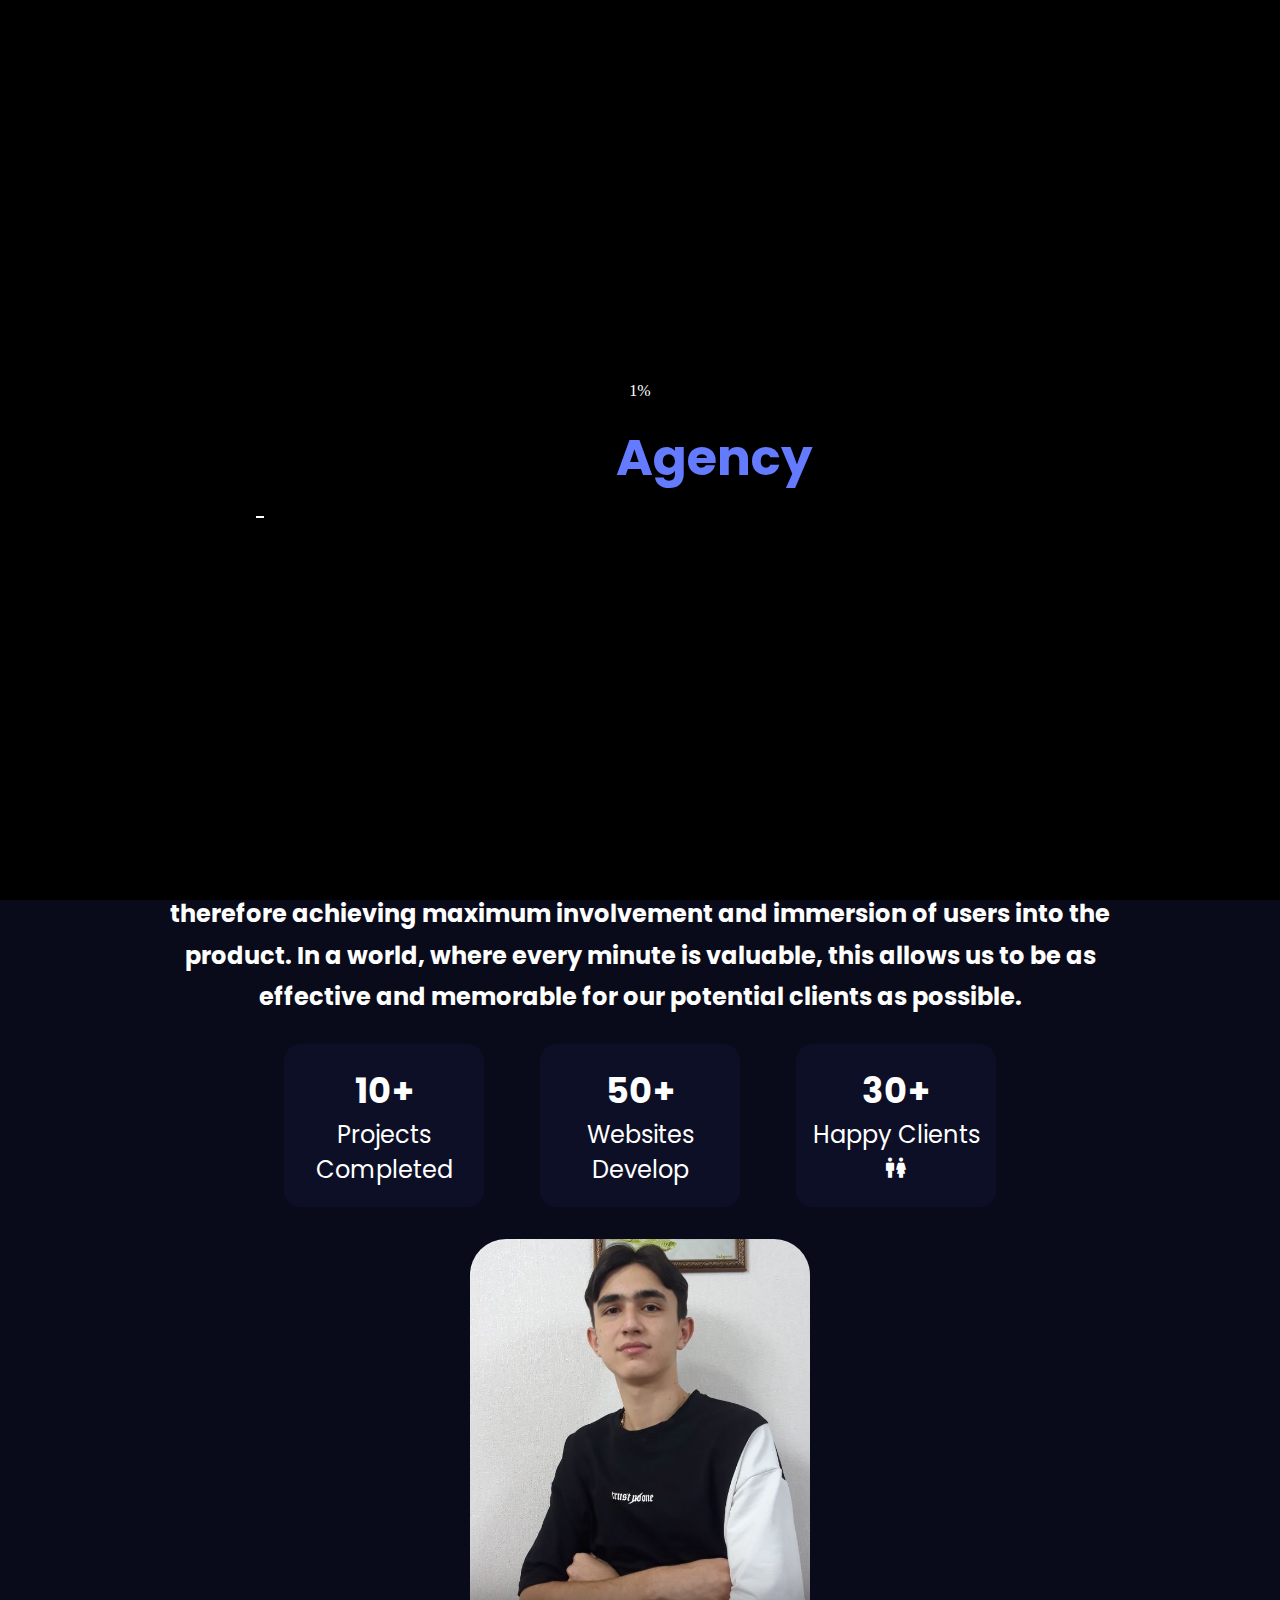
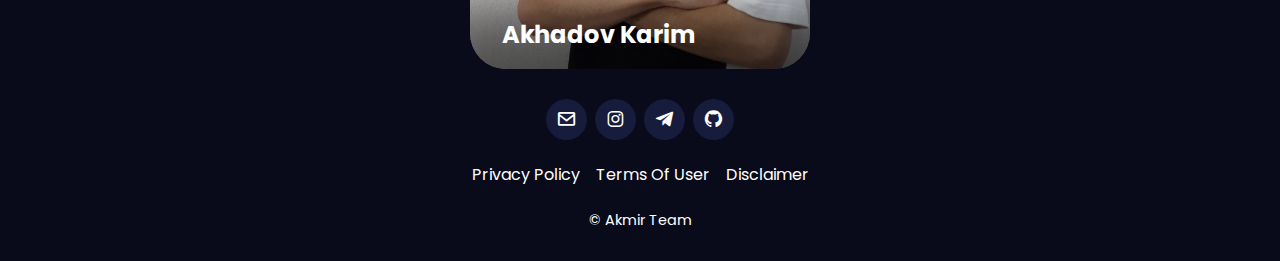
<file: Agency.html>
<!DOCTYPE html>
<html lang="en">
<head>
    <meta charset="UTF-8">
    <meta http-equiv="X-UA-Compatible" content="IE=edge">
    <meta name="viewport" content="width=device-width, initial-scale=1.0">
    <title>Akmir Team</title>
    <link rel="stylesheet" href="css/style.css">
    <link href='https://unpkg.com/boxicons@2.1.2/css/boxicons.min.css' rel='stylesheet'>
    <!-- Swiper Css -->
    <link
    rel="stylesheet"
    href="https://cdn.jsdelivr.net/npm/swiper@8/swiper-bundle.min.css">
    <script src="https://cdnjs.cloudflare.com/ajax/libs/gsap/3.6.1/gsap.min.js" integrity="sha512-cdV6j5t5o24hkSciVrb8Ki6FveC2SgwGfLE31+ZQRHAeSRxYhAQskLkq3dLm8ZcWe1N3vBOEYmmbhzf7NTtFFQ==" crossorigin="anonymous" referrerpolicy="no-referrer"></script>
                          <!-- Favicons -->
    <link rel="apple-touch-icon" sizes="180x180" href="favicon/apple-touch-icon.png">
    <link rel="icon" type="image/png" sizes="32x32" href="favicon/favicon-32x32.png">
    <link rel="icon" type="image/png" sizes="16x16" href="favicon/favicon-16x16.png">
    <link rel="manifest" href="favicon/site.webmanifest">
    <meta name="msapplication-TileColor" content="#2b5797">
    <meta name="theme-color" content="#ffffff">

</head>
<body onload ="move()">

    <div class="cursor"> </div>
    <!-- Srcoll -->
    <a href="#" class="scroll-top ">
        <i class="bx bx-up-arrow-alt"></i>
    </a>
  
      <div id="preloader1">
        <div id="percent">1%</div>
        <div id="bar">
            <h1 class="loaderAgency" >  Agency   </h1>
            <div id="barconfrm"></div>
        </div>
      </div>
      <div class="container-loader">
    </div>
    <div id="particles-js"></div>
    <header >
        <!-- Animation -->

        <div class="nav container">
            <a href="#home" class="logo">Akmir's Team</a>

            <ul class="navbar ">
               <li><a data-page="home" href="index.html" class="nav-link">Home</a></li>
               <li><a data-page="home" href="about.html" class="nav-link">About</a></li>
               <li><a data-page="home" href="services.html" class="nav-link">Services</a></li>
               <li><a data-page="home" href="portfolio.html" class="nav-link">Portfolio</a></li>
               <li><a data-page="home" href="contact.html" class="nav-link">Contact</a></li>
               <li><a data-page="home" href="agency.html" class="nav-link">Agency</a></li>
               <i class='bx bx-moon change-theme theme' id="theme-button"></i>
               <a href="../agency.html" class="nav-link">Eng</a>  
               <a href="../ru/agency.html" class="nav-link">Ru</a>  
               
               <!-- <li style="margin-left: 30px;"><a data-page="home" href="ruhome.html" class="nav-link" id="rus"> Rus   </a> </li>
               <i class='bx bx-expand-horizontal' id="bxengeng"></i>
               <li "><a data-page="home" href="home.html" class="nav-link" id="eng">Eng</a></li> -->
               <!-- <li><a href="Ru.html" class="nav-link"></a>rus</li> -->
            </ul>
            <div class="menu-icon send-btn">
                <div class="line1"></div>
                <div class="line2"></div>
                <div class="line3"></div>
            </div>
        </div>
    </header>

    <section data-index="0" class="home container" id="home">
        <div class="home-content ">
            <div class="home-text">
                <h2>Akmir's<span class="color">Team</span></h2>
                <h4 >
                     stands out from the rest of agencies for its focus on the client's business.   <span class="color">Deeply diving into processes, we find pressure points</span> 
                     and the most effective solutions against those <span class="color"> problems </span> 
                    </h4>
                    <p style="padding:10px;"><a href="#agency1"> Scroll Down <i class='bx bx-down-arrow-alt'></i></a></p> 

                    <div class="social">
                        <a href="https://www.instagram.com/akmirweb/"><i class='bx bxl-instagram'></i></a>
                        <a href="https://t.me/AkmirWeb"><i class='bx bxl-telegram'></i></a>
                        <a href="https://github.com/akhadovkarim"><i class='bx bxl-github'></i></a>
                    </div>
            </div>
        </div>

    </section>



    <section href="" class="projects container" id="agency1">
        
        <h2 class="heading">Projects</h2>
       <h2 class="project-text2"> We place great emphasis not only on the design, but <br> also on the strategy of company   communication with its target audience, therefore achieving maximum involvement and immersion of users into the product. In a world, where every minute is valuable, this allows us to be as effective and memorable for our potential clients as possible.</h2>
        <div class="project-content2">
            <div class="project-box2">
                <h2>10+</h2>
                <span>Projects Completed</span>
            </div>
        <div class="project-corent2">
            <div class="project-box2">
                <h2>50+</h2>
                <span>Websites  Develop</span>
            </div>
        </div>
        <div class="project-cotent2">
            <div class="project-box2">
                <h2>30+</h2>
                <span>Happy Clients <i class='bx bx-male-female' ></i>  </span>
            </div>
        </div>
       </div>
    </section>



    <div class="agency-akhadov">
    <div class="card">
        <div class="card-bg">
            <img src="images/akhadovkarim1.jpg" alt="...">
        </div>
        <div class="card-context">
            <div class="dark-bg"></div>
            <h2>Akhadov Karim</h2>
            <p>
                Founder, CEO and chief engineer of Akmir Company
            </p>
            <button>Read more</button>
        </div>
        <div class="card-icons">
            <ul>
                <li>
                    <i class="bx bxl-instagram"></i>
                </li>
                <li>
                    <i class="bx bxl-telegram"></i>
                </li>
                <li>
                    <i class="bx bxl-github"></i>
                </li>
            </ul>
        </div>
    </div>

</div>


    
      


    <section class="footer container" id="footer">
        <div class="social">
            <a href="mailto:akmirweb@gmail.com"><i class="bx bx-envelope"></i></a>
            <a href="https://www.instagram.com/akmirweb/"><i class='bx bxl-instagram'></i></a>
            <a href="https://t.me/AkmirWeb"><i class='bx bxl-telegram'></i></a>
            <a href="https://github.com/akhadovkarim"><i class='bx bxl-github'></i></a>
        </div>

        <div class="footer-links">
            <a href="#">Privacy Policy</a>
            <a href="#">Terms Of User</a>
            <a href="#">Disclaimer</a>
        </div>


        <!-- Copyright -->

        <p>&#169; Akmir Team</p>




</div>

</section>





    



<!-- Link Swiper Js -->
    
<script src="js/app.js"></script>
<script type="text/javascript " src="js/particles.js"></script>
<script type="text/javascript " src="js/app1.js"></script>

<script src="https://cdn.jsdelivr.net/npm/swiper@8/swiper-bundle.min.js"></script>

<script>
    var swiper = new Swiper(".mySwiper", {
      effect: "cube",
      grabCursor: true,
      cubeEffect: {
        shadow: true,
        slideShadows: true,
        shadowOffset: 20,
        shadowScale: 0.94,
    
      },
      loop:true,
 autoplay: {
    delay:2500,
    disableOnInteraction: false,
 },
    });
  </script>

</body>
</html>
</file>
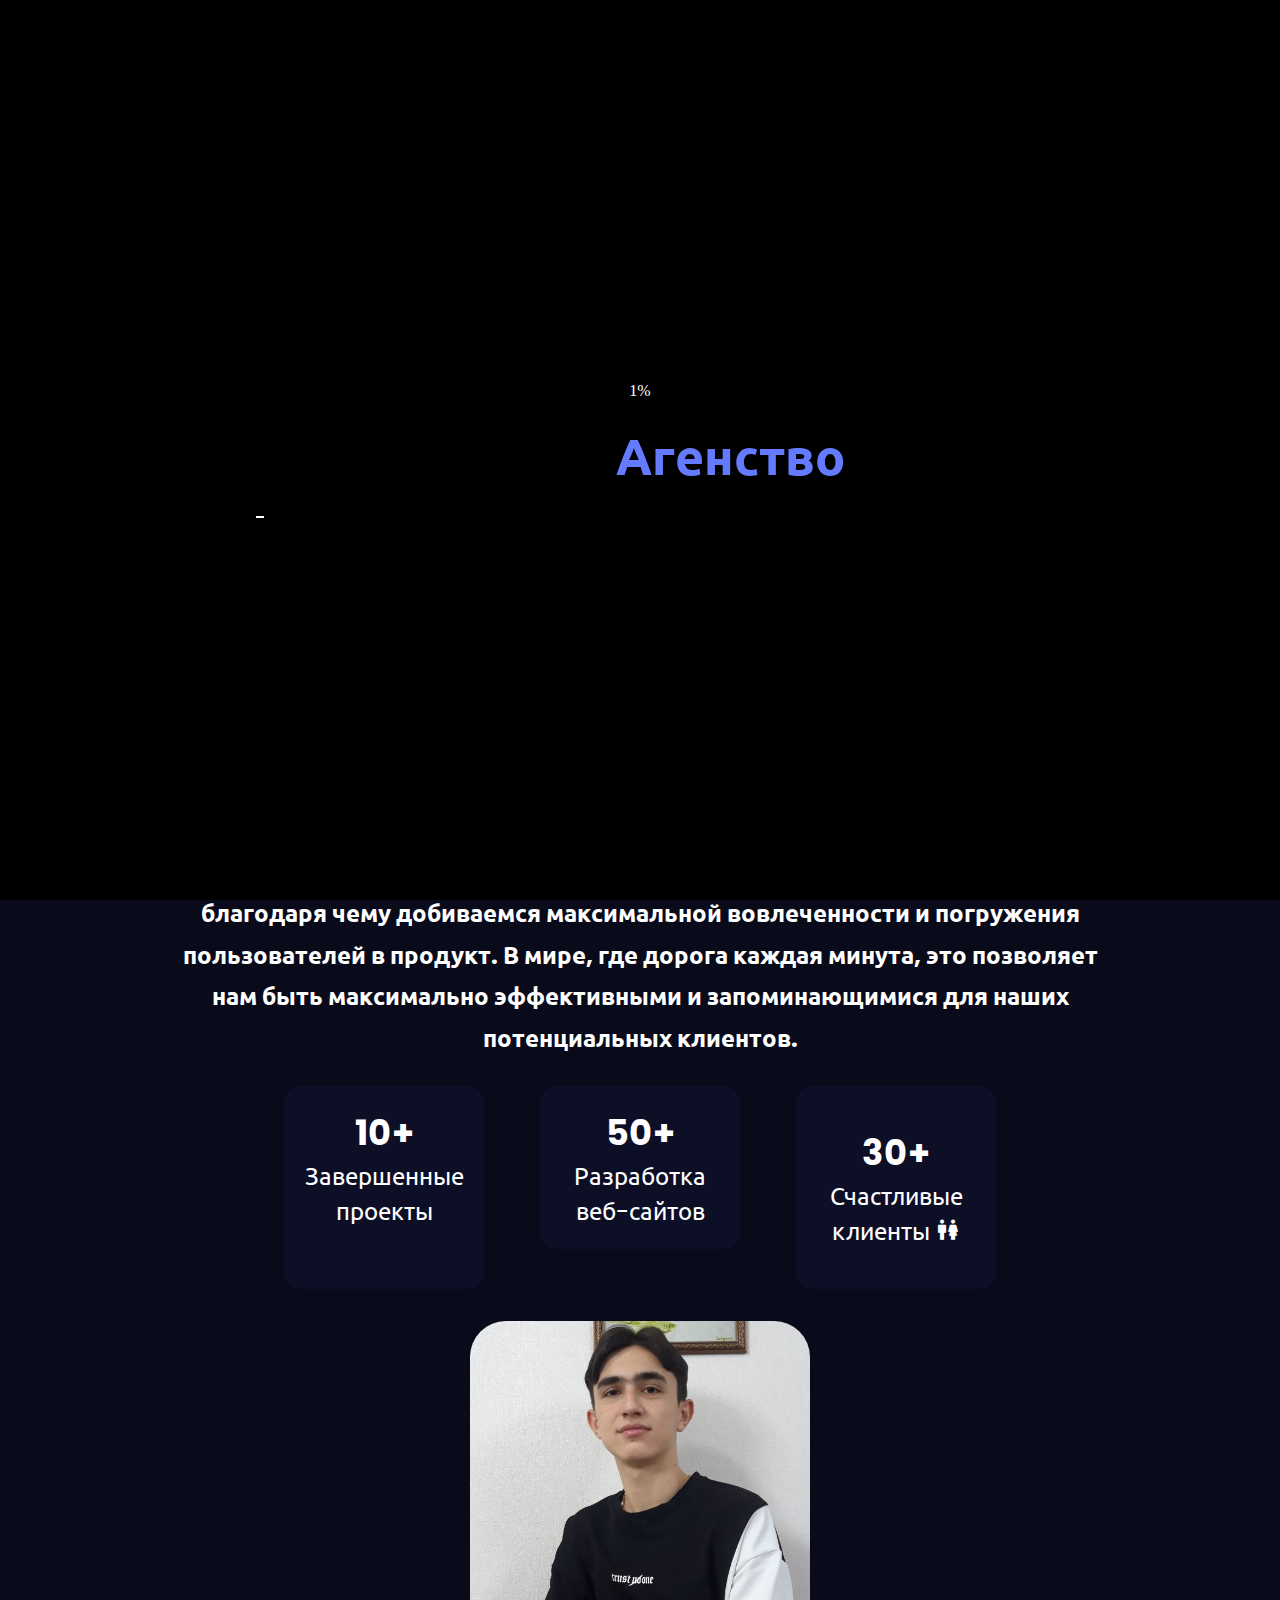
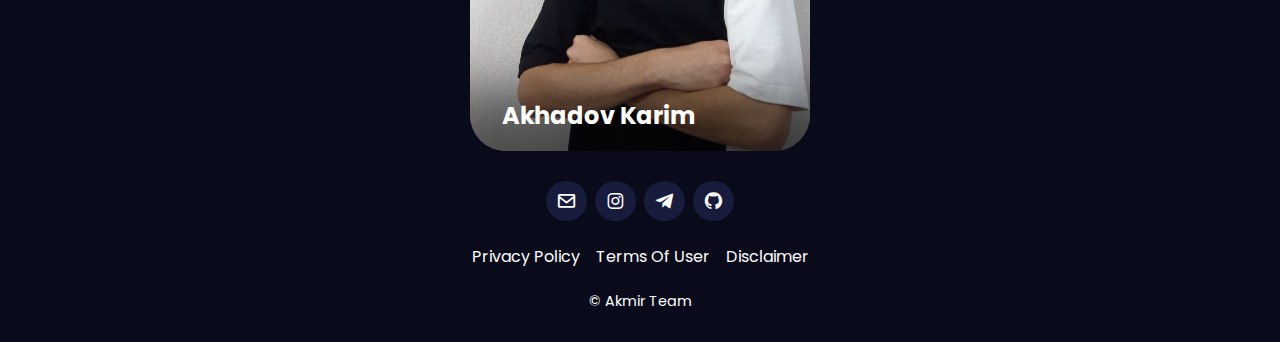
<file: ru/agency.html>
<!DOCTYPE html>
<html lang="en">
<head>
    <meta charset="UTF-8">
    <meta http-equiv="X-UA-Compatible" content="IE=edge">
    <meta name="viewport" content="width=device-width, initial-scale=1.0">
    <title>Акмир</title>
    <link rel="stylesheet" href="../css/style.css">
    <link href='https://unpkg.com/boxicons@2.1.2/css/boxicons.min.css' rel='stylesheet'>
    <!-- Swiper Css -->
    <link
    rel="stylesheet"
    href="https://cdn.jsdelivr.net/npm/swiper@8/swiper-bundle.min.css">
    <script src="https://cdnjs.cloudflare.com/ajax/libs/gsap/3.6.1/gsap.min.js" integrity="sha512-cdV6j5t5o24hkSciVrb8Ki6FveC2SgwGfLE31+ZQRHAeSRxYhAQskLkq3dLm8ZcWe1N3vBOEYmmbhzf7NTtFFQ==" crossorigin="anonymous" referrerpolicy="no-referrer"></script>
                          <!-- Favicons -->
    <link rel="apple-touch-icon" sizes="180x180" href="favicon/apple-touch-icon.png">
    <link rel="icon" type="image/png" sizes="32x32" href="favicon/favicon-32x32.png">
    <link rel="icon" type="image/png" sizes="16x16" href="favicon/favicon-16x16.png">
    <link rel="manifest" href="favicon/site.webmanifest">
    <meta name="msapplication-TileColor" content="#2b5797">
    <meta name="theme-color" content="#ffffff">

</head>
<body onload ="move()">

    <div class="cursor"> </div>
    <!-- Srcoll -->
    <a href="#" class="scroll-top ">
        <i class="bx bx-up-arrow-alt"></i>
    </a>
  
      <div id="preloader1">
        <div id="percent">1%</div>
        <div id="bar">
            <h1 class="loaderAgency" >  Агенство   </h1>
            <div id="barconfrm"></div>
        </div>
      </div>
      <div class="container-loader">
    </div>
    <div id="particles-js"></div>
    <header >
        <!-- Animation -->

        <div class="nav container">
            <a href="#home" class="logo">Akmir's Team</a>

            <ul class="navbar ">
                <li><a data-page="home" href="../ru/home.html" class="nav-link">Домой</a></li>
                <li><a data-page="home" href="../ru/about.html" class="nav-link">О нас</a></li>
                <li><a data-page="home" href="../ru/services.html" class="nav-link">Сервисы</a></li>
                <li><a data-page="home" href="../ru/portfolio.html" class="nav-link">Портфолио</a></li>
                <li><a data-page="home" href="../ru/contact.html" class="nav-link">Контакты</a></li>
                <li><a data-page="home" href="../ru/agency.html" class="nav-link">Агентство</a></li>
                <i class='bx bx-moon change-theme theme' id="theme-button"></i>
               <a href="../agency.html" class="nav-link">Eng</a>  
               <a href="../ru/agency.html" class="nav-link">Ru</a>  
               
               <!-- <li style="margin-left: 30px;"><a data-page="home" href="ruhome.html" class="nav-link" id="rus"> Rus   </a> </li>
               <i class='bx bx-expand-horizontal' id="bxengeng"></i>
               <li "><a data-page="home" href="home.html" class="nav-link" id="eng">Eng</a></li> -->
               <!-- <li><a href="Ru.html" class="nav-link"></a>rus</li> -->
            </ul>
            <div class="menu-icon send-btn">
                <div class="line1"></div>
                <div class="line2"></div>
                <div class="line3"></div>
            </div>
        </div>
    </header>

    <section data-index="0" class="home container" id="home">
        <div class="home-content ">
            <div class="home-text">
                <h2>Команда Акмира<span class="color"></span></h2>
                <h4>
                     выделяется среди остальных агентств своей направленностью на бизнес клиента. <span class="color">Глубоко погружаясь в процессы, мы находим болевые точки</span>
                     и наиболее эффективные решения этих <span class="color"> проблем </span>
                    </h4>
                    <p style="padding:10px;"><a href="#agency1"> Прокрутите вниз <i class='bx bx-down-arrow-alt'></i></a></p>

                    <div class="social">
                        <a href="https://www.instagram.com/akmirweb/"><i class='bx bxl-instagram'></i></a>
                        <a href="https://t.me/AkmirWeb"><i class='bx bxl-telegram'></i></a>
                        <a href="https://github.com/akhadovkarim"><i class='bx bxl-github'></i></a>
                    </div>
            </div>
        </div>

    </section>



    <section href="" class="projects container" id="agency1">
        
        <h2 class="heading">Проекты</h2>
       <h2 class="project-text2"> Мы уделяем большое внимание не только дизайну, <br> но и стратегии коммуникации компании со своей целевой аудиторией, благодаря чему добиваемся максимальной вовлеченности и погружения пользователей в продукт. В мире, где дорога каждая минута, это позволяет нам быть максимально эффективными и запоминающимися для наших потенциальных клиентов.</h2>
       <div class="project-content2">
            <div class="project-box2">
                <h2>10+</h2>
                 <span>Завершенные проекты</span>
             </div>
         <div class=project-boxт2">
             <div class="project-box2">
                 <h2>50+</h2>
                 <span>Разработка веб-сайтов</span>
             </div>
         </div>
         <div class="project-box2">
             <div class="project-box2">
                 <h2>30+</h2>
                 <span>Счастливые клиенты <i class='bx bx-male-female' ></i>  </span>
            </div>
        </div>
       </div>
    </section>



    <div class="agency-akhadov">
    <div class="card">
        <div class="card-bg">
            <img src="../images/akhadovkarim1.jpg" alt="...">
        </div>
        <div class="card-context">
            <div class="dark-bg"></div>
            <h2>Akhadov Karim</h2>
            <p>
                Основатель, генеральный директор и главный инженер компании Акмир
            </p>
           <a href="../images/Karim's Resume.pdf"><button>Почитайте большое</button></a> 
        </div>
        <div class="card-icons">
            <ul>
                <li>
                    <i class="bx bxl-instagram"></i>
                </li>
                <li>
                    <i class="bx bxl-telegram"></i>
                </li>
                <li>
                    <i class="bx bxl-github"></i>
                </li>
            </ul>
        </div>
    </div>

</div>


    
      


    <section class="footer container" id="footer">
        <div class="social">
            <a href="mailto:akmirweb@gmail.com"><i class="bx bx-envelope"></i></a>
            <a href="https://www.instagram.com/akmirweb/"><i class='bx bxl-instagram'></i></a>
            <a href="https://t.me/AkmirWeb"><i class='bx bxl-telegram'></i></a>
            <a href="https://github.com/akhadovkarim"><i class='bx bxl-github'></i></a>
        </div>

        <div class="footer-links">
            <a href="#">Privacy Policy</a>
            <a href="#">Terms Of User</a>
            <a href="#">Disclaimer</a>
        </div>


        <!-- Copyright -->

        <p>&#169; Akmir Team</p>




</div>

</section>





    



<!-- Link Swiper Js -->
    
<script src="../js/app.js"></script>
<script type="text/javascript " src="../js/particles.js"></script>
<script type="text/javascript " src="../js/app1.js"></script>

<script src="https://cdn.jsdelivr.net/npm/swiper@8/swiper-bundle.min.js"></script>

<script>
    var swiper = new Swiper(".mySwiper", {
      effect: "cube",
      grabCursor: true,
      cubeEffect: {
        shadow: true,
        slideShadows: true,
        shadowOffset: 20,
        shadowScale: 0.94,
    
      },
      loop:true,
 autoplay: {
    delay:2500,
    disableOnInteraction: false,
 },
    });
  </script>

</body>
</html>
</file>
<file: css/style.css>
@import url('https://fonts.googleapis.com/css2?family=Poppins:wght@200;300;400;500;600;700;800&family=Roboto+Slab:wght@300;400;500;600;700&display=swap,family=Josefin+Sans:wght@100;200;300;400;500;600;700&display=swap');    
@import url('https://fonts.googleapis.com/css2?family=Ubuntu:wght@300;400;500;700&display=swap');
@import url('https://fonts.googleapis.com/css2?family=Abril+Fatface&family=Bungee+Inline&family=Luckiest+Guy&family=Press+Start+2P&display=swap');
@import url('https://fonts.googleapis.com/css2?family=Press+Start+2P&display=swap');
@import url('https://fonts.googleapis.com/css2?family=Aclonica&display=swap');
* {
    font-family: 'Poppins', 'Ubuntu', sans-serif;
    margin: 0;
    padding: 0;
    box-sizing: border-box;
    scroll-padding-top: 2rem;
    scroll-behavior: smooth;
}
:root {
    --main-color:#647bff;
    --body-color:#090a1a;
    --container-color:#171b3c;
    --heading-color:#222231;
    --box-color:#0d0f26;
    --bg-color:#fff;
    --loader-color:rgba(12, 20, 255, 0.207);
    --navbar-color:#0d0f26;
}

body {
    width: 100%;
    max-width: 100%;
    overflow-x: hidden;
    
    margin: 0;
    padding: 0;
    color: var(--bg-color);
    background: var(--body-color);
    transition: all 1s ;

   
    
}
body.dark-theme {
    transition: all 1s ;
    /* HSL color mode */
    --main-color:#647bff;
    --body-color: white;
    --container-color: white;
    --heading-color:black;
    --box-color:#black;
    --bg-color:black;
    --loader-color:white;
    --navbar-color:white;

    
}


.animation-text {
    display: inline-flex;
}
.static-text h2 {
    font-family: 'Aclonica','Press Start 2P';

}
.animation-text .static-text {
    font-family: 'Aclonica','Press Start 2P';

    margin-top: 6.5px;
    color: var(--btn-color);
    font-size: 60px;
    font-weight: 400;
}
.animation-text .dynamic-texts {
    margin-left: 15px;
    height: 90px;
    line-height: 90px;
    overflow: hidden;
}
.dynamic-texts li {
    color: var(--body-color);
    list-style: none;
    font-size: 60px;
    font-weight: 500;
    top: 0;
    position: relative;
    -webkit-text-stroke: 0.1vw var(--body-color);
    animation: slide 23s steps(4) infinite;
}

@keyframes slide {
    100% {
        top: -375px;
    }
}
.dynamic-texts li span {
    font-size: 60px;
    font-family: 'Aclonica','Press Start 2P';
   
}
.dynamic-texts li span::before {
    content: attr(data-text);
    position: absolute;
    top: 0;
    left: 0;
    width: 0;
    height: 100%;
    color: #647bff;
    overflow: hidden;
    -webkit-text-stroke: 0vw #090a1a;
    border-right: 2px solid #546eff;
    animation: animate 6s linear infinite;
}

@keyframes animate {
    0%,10%,100%{
        width: 0;
    }
    80%,90%{
        width: 100%;
    }
    
}


/* Animation Ru */
.animation-text .dynamic-textsru {
    margin-left: 15px;
    height: 90px;
    font-family: 'Josefin Sans' ;
    line-height: 90px;
    overflow: hidden;
}
.animation-text .static-textru {
    margin-top: 5px;
     color: var(--btn-color);
     font-size: 60px;
     font-weight: 400;
 }
 .dynamic-textsru li {
     margin-top: 3px;
 
     color:var(--main-color);
     font-family: 'Josefin Sans',  ;
     list-style: none;
     font-size: 45px;
     font-weight: 500;
     position: relative;
     top: 0;
     animation: slideru 7s steps(4) infinite;
 }
 @keyframes slideru {
    100% {
        top: -372px;
    }
}

#particles-js {
    height:100%;
    position: absolute;
    
}
img{
    width: 100%;
}
section{
    padding: 3rem 0 2rem;
}
a {
    text-decoration: none;
}
li{
    list-style:none;
}
.header-active {
    background:var(--box-color);
    transition: 0.4s;
}
.home-text a{
    color:white;
}
.home-text a:hover {
    color:var(--main-color);
}
.contact-text a{
    color:white;
}
.contact-text a:hover {
    color:var(--main-color);
}

header{
   position: fixed;
   top:0;
   left: 0;
   width: 100%;
   z-index: 1;
   
}
.nav{
    display: flex;
    align-items: center;
    justify-content:space-between;
    padding: 20px 0;
}
.container{
    max-width: 960px;
    margin: auto;
    width: 100%;
}

.logo{
    font-size:1.2rem;
    font-weight: 600;
    color: var(--main-color);
}
.navbar{
    display: flex;
    align-items: center;
    column-gap: 1.5rem;
}
.nav-link{
    font-size: 0.94rem;
    padding: 4px 8px;
    border-radius: 3rem;
    color: var(--bg-color);
    /* background:var(--main-color); */
}
.theme {
    cursor: pointer;
    font-size: 1.2rem;
    padding: 4px 4px;
    margin-top: 5px;
    border-radius: 3rem;
    color: var(--bg-color);
}
.theme:hover{
    color:var(--main-color);
    background: var(--container-color);
    transition: 0.3s all linear;
}
a.active{
    font-size: 0.94rem;
    padding: 4px 8px;
    border-radius: 3rem;
    color:var(--bg-color);
    background: var(--main-color);
}
ul li a.active {
    font-size: 0.94rem;
    padding: 4px 8px;
    border-radius: 3rem;
    color:var(--bg-color);
    background: var(--main-color);
}
.nav-link:hover {
    color:var(--main-color);
    background: var(--container-color);
    transition: 0.3s all linear;
}

/* Menu Icon */
.menu-icon {
    display: none;
    flex-direction: column;
    align-items:center;
    justify-content: center;
    row-gap: 5px;
    cursor: pointer;
    z-index: 200;
    transition: 0.3s;
}
.menu-icon div {
    display: block;
    background: var(--bg-color);
    height: 2px;
    width: 24px;
    transition: 0.3s;
}
.move .line1 {
    transform: rotate(-45deg) translate(-5px,5px);
}
.move .line2 {
    opacity: 0;
}
.move .line3 {
    transform: rotate(45deg) translate(-5px,-5px);
}
.home {
    min-height: 600px;
    display: flex;
    align-items: center;
    justify-content: center;
    padding-top: 7rem;
}
.home-content {
    position: relative;
    max-width: 600px;
    width: 100%;
    margin: auto;
    display: flex;
    flex-direction:column ;
    align-items: center;
    justify-content: center;

}
.home-img {
    width: 180px;
    height: 180px;
    border-radius:50%;
    background:#98a7fc;
    overflow: hidden;
    margin-bottom: 2rem;
}
.home-img {
    width: 180px;
    height: 180px;
    object-fit: cover;
    object-position: center;
}
.home-text {
    display: flex;
    flex-direction: column;
    align-items: center;
    justify-content: center;
    text-align: center;
} 
.home-text h3 {
    position: relative;
    display: flex;
    align-items: center;
    font-size: 1.1rem;
    column-gap: 0.5rem;
    color: var(--main-color);
}
.home-text h3::before{
    content: '';
    position: absolute;
    top: 50%;
    transform: translate(-50%);
    left: -15px;
    width: 20px;
    height: 2px;
    background: var(--main-color);
}
.home-text h3::after{
    content: '';
    position: absolute;
    top: 50%;
    transform: translate(-50%);
    right: -35px;
    width: 20px;
    height: 2px;
    background: var(--main-color);
}
.home-text h2 {
    font-size: 3.5rem;
    line-height: 4.8rem;
}
.home-text p {
    font-size: 0.938rem;
    margin-bottom: 1.5rem;
}
.social {
    display: flex;
    align-items:center;
    column-gap:0.5rem;
}
.home-text .color {
    color: var(--main-color);
}
.social .bx {
    font-size: 1.3rem;
    padding: 10px;
    border-radius:50%;
    color: var(--bg-color);
    background: var(--container-color);
}
.social .bx:hover {
    background: var(--main-color);
    transition: 0.3s all linear;
}
.heading{
    font-size: 5rem;
    text-transform: uppercase;
    color: var(--main-color) ;
    text-align: center;
    margin-bottom: 2rem;
}

 .heading-about {
    font-size: 3.5rem;
    text-transform: uppercase;
    color:var(--main-color) ;
    text-align: center;
    margin-bottom: 2rem;
 }
.about-content {
    display: grid;
    grid-template-columns: repeat(2,1fr);
    gap: 1.5rem;
}
.about-data span {
    font-size: 1rem;
    font-weight: 500;
    text-transform: uppercase;
    color: var(--main-color);
}
.about-data h2 {
    font-size: 2rem;
    line-height: 2.6rem;
    font-weight: 700;
    margin: 1rem 0;
}
.btn {
    
    font-size: 0.97rem;
    display: inline-flex;
    column-gap: 0.5rem;
    color:var(--bg-color);
    padding: 12px 16px;
    border-radius:0.4rem;
    margin-top: 1rem;
}
.btn .bx {
    font-size: 1.2rem;
}
.btn:hover {
    background:#546eff;
    transition: 0.3s all linear;
}
.about-text p {
    font-size: 0.938rem;
    letter-spacing: 1px;
    text-align: justify;
    margin-bottom: 1.5rem;
}

/* SERVICES */

.services-content {
    display: grid;
    grid-template-columns: repeat(3,1fr);
    gap: 2rem;
}
.services:hover {
    transform: scale(1.05);
    transition: 0.5s all cubic-bezier(0.075, 0.82,0.165,1);
}
.services-box:hover {
    transform: scale(1.05);
    transition: 0.5s all cubic-bezier(0.075, 0.82,0.165,1);
}
.services-box {
    display: flex;
    flex-direction: column;
    align-items:center;
    text-align: center;
    padding: 15px;
    background: var(--container-color);
    border-radius: 0.4rem;
    transition: 0.5s all cubic-bezier(0.075, 0.82,0.165,1);
}

.services-box .bx {
    font-size: 1.4rem;
    color: var(--main-color);
    padding: 10px;
    border-radius: 5rem;
    border: 2px dashed var(--bg-color);
}
.services-box h2 {
    font-size: 1.1rem;
    font-weight: 500;
    margin: 0.5rem 0 ;
    color: var(--main-color);

}

/* Portfolio 2  */

.portfolio-content2 {
    display: grid;
    grid-template-columns: repeat(2, 1fr);
    gap: 2rem;
}
.portfolio-box2 {
    position: relative;
    width: 100%;
    height: 300px;
    border-radius: 1rem;
    overflow: hidden;

}
.portfolio-box2:hover .portfolio-overlay{
    top: 0;
    transition: 0.3s all ease ;
}



.portfolio-content {
    display: grid;
    grid-template-columns: repeat(2, 1fr);
    gap: 2rem;
}
.portfolio-box {
    position: relative;
    width: 100%;
    height: 250px;
    border-radius: 1rem;
    overflow: hidden;

}
.portfolio-img {
    width: 100%;
    height: 100%;
    object-fit: cover;
    object-position: center;
}
.portfolio-overlay {
    position: absolute;
    top:-100%;
    left: 0;
    width: 100%;
    height: 100%;
    display: flex;
    flex-direction: column;
    align-items:center;
    justify-content: center;
    background: hsl(234,45%,16%,0.7);
}
.portfolio-overlay h2 {
    font-size: 1.6rem;
    font-weight: 600;
    margin-bottom: 10px;
}
.portfolio-overlay .bx {
    font-size: 24px;
    padding: 10px;
    background:var(--main-color);
    color:var(--bg-color);
    border-radius:4px;
}
.portfolio-overlay .bx:hover {
    background: #546eff;
    transition: 0.3s all linear;
}
.portfolio-box:hover .portfolio-overlay{
    top: 0;
    transition: 0.3s all ease ;
}
/* Procets 2 */
.project-content2{
    display: grid;
    grid-template-columns: repeat(3,200px);
    justify-content: center;
    gap: 3.5rem;

}
.project-box2{
    padding: 20px 10px;
    background:var(--box-color);
    border-radius:1rem;
    text-align: center;
}
.project-box2 h2 {
    font-size: 2.2rem;

}
.project-box2 span{
    font-size: 1.5rem;
}

.project-text2 {
    font-size: 1.5rem;
    line-height: 2.6rem;
    font-weight: 700;
    margin: 1rem 0;
    text-align: center;  
    padding: 10px;
}


/* Projects */
.project-content{
    display: grid;
    grid-template-columns: repeat(3,200px);
    justify-content: center;
    gap: 1.5rem;

}
.project-box{
    padding: 20px 10px;
    background:var(--box-color);
    border-radius:0.4rem;
    text-align: center;
}
.project-box h2 {
    font-size: 1.2rem;

}
.project-box span{
    font-size: 0.845rem;
}
/* Contact */

.contact-form {
    max-width: 600px;
    margin: auto;
    width: 100%;
    display: grid;
    row-gap: 1rem;
}
.contact-form input, .contact-form textarea {
    border:none;
    outline: none;
    font-size: 0.9rem;
    padding: 15px;
    color: var(--bg-color);
    background:var(--box-color);
    border-radius:0.4rem;
}
.contact-form .send-btn {
    width: 120px;
    font-size: 1rem;
    letter-spacing: 1px;
    font-weight: 500;
    text-transform: uppercase;
    padding: 12px;
    background:var(--main-color);
    cursor: pointer;
}
.contact-form .send-btn:hover {
    background: #546eff;
    transition: 0.3s all linear;
}


.footer {
    display: flex;
    align-items: center;
    flex-direction: column;
    row-gap: 1.4rem;
    padding: 30px 0;
}

.footer p {
    font-size: 0.9rem}

.footer-links {
    display: flex;
    align-items:center;
    column-gap: 1rem;
}
.footer-links a {
    font-size: 1rem;
    font-weight: 400;
    color: var(--bg-color);
}
.footer-links a:hover {
    color: var(--main-color);
    transition: 0.3s all linear;
}

.scroll-top {
    position: fixed;
    bottom: 100%;
    right: 1.5rem;
}
.scroll-top .bx {
    padding: 8px;
    font-size: 1.3rem;
    color: var(--bg-color);
    background: var(--box-color);
    border-radius: 0.2rem;
}
.scroll-top .bx:hover {
    background: var(--container-color);
    transition: 0.3s;
}
.scroll-active {
    bottom: 2rem;
    transition: 0.3s;
}
.scroll-top .bx:hover {
    background:var(--container-color);
    transition: 0.3s;
}


html::-webkit-scrollbar{
    width: 0.5rem;
    background:transparent;
}
html::-webkit-scrollbar-thumb{
    background:var(--main-color) ;
}



.contact-text {
    display: flex;
    flex-direction: column;
    align-items: center;
    justify-content: center;
    text-align: center;
} 
.contact-text h3 {
    position: relative;
    display: flex;
    align-items: center;
    font-size: 3.1rem;
    column-gap: 0.5rem;
    color: var(--main-color);
}
.contact-text h3::before{
    content: '';
    position: absolute;
    top: 50%;
    transform: translate(-50%);
    left: -15px;
    width: 20px;
    height: 2px;
    background: var(--main-color);
}
.contact-text h3::after{
    content: '';
    position: absolute;
    top: 50%;
    transform: translate(-50%);
    right: -35px;
    width: 20px;
    height: 2px;
    background: var(--main-color);
}
.contact-text h2 {
    font-size: 3.5rem;
    line-height: 4.8rem;
}
.contact-text .color {
    color: var(--main-color);
}


.home-text h4{
    font-size: 20px;
}


















/* Making media */

/* @media (max-width:990px) {
    .container {
        margin: 0 auto;
        width: 90%;
    }
} */
/* @media (max-width:892px) {
    section {
        padding: 2rem 0;
    }
    .nav {
        padding: 12px 0 ;
    }
    .heading {
        font-size: 4rem;
    }
    .portfolio-box {
        height: 257px;
    }

}

@media (max-width:775px) {
    .nav {
        padding: 10px 0;
}
    .logo {font-size: 1.1rem;
}
    .home {
    min-height: 500px;
    padding-top: 6rem;
    }
    .home-text h3 {
        font-size: 3rem;
        line-height: 3.8rem;
    }
    .home-text p {
        font-size: 0.825rem;
    }
    .services-content {
        grid-template-columns: repeat(2,1fr);
    }
    .portfolio-box {
        height: 245px;
    }
    .menu-icon {
        display: flex;
    }
    .navbar {
        position: absolute;
        top: 0;
        right: -100%;
        width: 300px;
        height: 100vh;
        background:var(--box-color);
        display: flex;
        flex-direction: column;
        align-items:center;
        padding: 50px 20px ;
        transition: 0.5s all cubic-bezier(0.075, 0.82, 0.165, 1);
    }
    .open-menu {
        right: 0;
        transition: 0.5s all cubic-bezier(0.075, 0.82, 0.165, 1);
    }
    .nav-link {
        display: block;
        margin: 1rem 0;
    }
}

@media (max-width:635px) {
    .about-content {
        grid-template-columns: 1fr;
        
    }
    .about-data span{
        font-size: 0.9rem;

    }
    .about-data h2 {
        font-size: 1.7rem;
        line-height: 2.3rem ;
        font-weight: 600;
        margin: 0.8rem 0;
    }
    .about-text p {
        font-size: 0.825rem;
        margin-bottom: 1.3rem;
    }
    .project-content {
        grid-template-columns: repeat(2, 200pxx);
    }
}
@media  (min-width:325px) and (max-width:450px) {

    body #preloader{
        background: black url(../images/giphy.gif) no-repeat center 105px;
        width: 100%;
        height: 100vh;
        background-size: 35%;   
       position: fixed;
       z-index: 100;
   
   
    }
    .home {
        min-height: 485px;
        height: 5rem;
    }
    .home-img img {
        width: 100%;
        height: 180px;
    }
    .home-text h2 {
        font-size: 2.1rem;
        line-height: 3.2rem;

    }
    .home-text p br {
        display: contents;
    }
    .heading {
        font-size: 3rem;
    }
    .about-data h2 {
        font-size: 1.5rem;
        line-height: 2.1rem;
        margin: 0.6rem 0;
    }
    .services-content ,
     .portfolio-content ,
     .project-content{
        grid-template-columns: 1fr;
    } 
    .footer-links {
        flex-direction: column;
        row-gap: 1rem;
    }
    .rewiew-box .review-text {
        font-size: 0.82rem;
    }

} */
/* @media (max-width:325px) {
    .navbar {
        width: 100%;
    }
    .portfolio-box {
        height: 190px;
    }
} */




/* Making Media try  */


@media (max-width: 990px) {
    /* .container-loader {
        position: fixed;
        display: flex;
        align-items: center;
        justify-content: center;
        width: 100%;
        height: 15vh;
        background-color: white;

    } */

    .container {
        margin: 0 auto;
        width: 90%;
    }

    #bar h1{
        font-size:35px;
        margin-left:180px;
    }

}

@media (max-width:892px) {

    #bar h1{
        font-size:30px;
        margin-left:130px;
    }

    section {
        padding: 2rem 0;
    }
    .nav {
        padding: 12px 0 ;
    }
    .heading {
        font-size: 4rem;
    }
    .portfolio-box {
        height: 257px;
    }

}

@media (max-width:775px) {
    .nav {
        padding: 10px 0;
}
    .logo {font-size: 1.1rem;
}
    .home {
    min-height: 500px;
    padding-top: 6rem;
    }
    .home-text h3 {
        font-size: 3rem;
        line-height: 3.8rem;
    }
    .home-text p {
        font-size: 0.825rem;
    }
    .services-content {
        grid-template-columns: repeat(2,1fr);
    }
    .portfolio-box {
        height: 245px;
    }
    .menu-icon {
        display: flex;
    }
    .navbar {
        position: absolute;
        top: 0;
        right: -100%;
        width: 300px;
        height: 100vh;
        background:var(--navbar-color);
        border:3px solid #222231;
        display: flex;
        flex-direction: column;
        align-items:center;
        padding: 50px 20px ;
        transition: 0.5s all cubic-bezier(0.075, 0.82, 0.165, 1);
    }
    .open-menu {
        right: 0;
        transition: 0.5s all cubic-bezier(0.075, 0.82, 0.165, 1);
    }
    .nav-link {
        display: block;
        margin: 1rem 0;
    }
}

@media (max-width:635px) {
    #bar h1{
        font-size:30px;
        margin-left:80px;
    }


    .about-content {
        grid-template-columns: 1fr;
        
    }
    .about-data span{
        font-size: 0.9rem;

    }
    .about-data h2 {
        font-size: 1.7rem;
        line-height: 2.3rem ;
        font-weight: 600;
        margin: 0.8rem 0;
    }
    .about-text p {
        font-size: 0.825rem;
        margin-bottom: 1.3rem;
    }
    .project-content {
        grid-template-columns: repeat(2, 200px);
    }
}


@media screen and    (max-width:450px) {

    .animation-text .static-text {
        margin-top: 15.5px;
        color: var(--btn-color);
        font-size: 60px;
        font-weight: 400;
        
    }
    .animation-text .dynamic-texts {
        margin-left: 15px;
        height: 90px;
        line-height: 90px;
        overflow: hidden;
    }
    .dynamic-texts li {
        color: transparent;
        list-style: none;
        font-size: 60px;
        font-weight: 500;
        top: 0;
        position: relative;
        -webkit-text-stroke: 0.3vw #090a1a;
        animation: slide1 23s steps(4) infinite;
    }
    
    @keyframes slide {
        100% {
            top: -200px;
        }
    }
    .dynamic-texts li span {
        font-size: 30px;
        font-family: 'Aclonica','Press Start 2P';
       
    }
    .dynamic-texts li span::before {
        content: attr(data-text);
        position: absolute;
        top: 0;
        left: 0;
        width: 0;
        height: 100%;
        color: #647bff;
        overflow: hidden;
        -webkit-text-stroke: 0vw #090a1a;
        border-right: 2px solid #546eff;
        animation: animate 6s linear infinite;
    }
    
    @keyframes animate {
        0%,10%,100%{
            width: 0;
        }
        80%,90%{
            width: 100%;
        }
        
    }


    .animation-text .static-textru {
        margin-top: 15px;
         color: var(--btn-color);
         font-size: 50px;
         font-weight: 400;
     }
     .dynamic-textsru li {
         margin-top: 3px;
     
         color:var(--main-color);
         font-family: 'Josefin Sans',  ;
         list-style: none;
         font-size: 25px;
         font-weight: 500;
         position: relative;
         top: 0;
         animation: slideru 7s steps(4) infinite;
     }
     .dynamic-textsru li span {
         font-family: 'Bungee Inline','Press Start 2P' ;
         position: relative;
     }
     .dynamic-textsru li span::after {
         content: "";
         position: absolute;
         left: 0;
         height: 100%;
         width: 100%;
         background: transparent ;
         border-left: 2px solid var(--btn-color);
         animation: typing 1.5s steps(10) infinite;
     }
     
     /* @keyframes slideru {
         100% {
             top: -372px;
         }
     } */

    
    @keyframes slide {
        100% {
            top: -200px;
        }
    }

    

    
    #cursormedia {
        width: 0rem;
        height: 0rem;
        border: none;
        border-radius:50%;
        position: none  ;
        transform:none;
        pointer-events: none;
        transition: none;
        transition-property: none;
        transform-origin:none;
        z-index: none;
        backdrop-filter:none;
    }

    #rus {
        margin-right: 102px;
        display: flex;
    }
    #bxengrus {
        padding-top: 20px;
    }
    #bxengeng {
        padding-bottom: 15px;

    }
    #eng {
        display: flex;
    }

    #bar h1 {
        font-size: 30px;
        margin-left: 68px;
       }


    .home-text {
        display: flex;
        flex-direction: column;
        align-items: center;
        justify-content: center;
        text-align: center;
    } 
    .home-text h3 {
        position: relative;
        display: flex;
        align-items: center;
        font-size: 2.1rem;
        column-gap: 0.5rem;
        color: var(--main-color);
    }
    .home-text h3::before{
        content: '';
        position: absolute;
        top: 50%;
        transform: translate(-50%);
        left: -15px;
        width: 20px;
        height: 2px;
        background: var(--main-color);
    }
    .home-text h3::after{
        content: '';
        position: absolute;
        top: 50%;
        transform: translate(-50%);
        right: -35px;
        width: 20px;
        height: 2px;
        background: var(--main-color);
    }
    .home-text h2 {
        font-size: 3.5rem;
        line-height: 4.8rem;
    }
    .home-text p {
        font-size: 1.3rem;
        margin-bottom: 1.5rem;
    }
    #about {
        padding-top:190px;
        position: relative;
    }

    #services1 {

        position: relative;

    }
    #portfolio1 {
        position: relative;
    }
    #contact1 {
        position: relative;
    }
    #agency1 {
        position: relative;
    }
    .project-content2{
        display: grid;
        grid-template-columns: repeat(1,200px);
        justify-content: center;
        gap: 3.5rem;
    
    }
    .project-box2{
        padding: 20px 10px;
        background:var(--box-color);
        border-radius:1rem;
        text-align: center;
    }
    .project-box2 h2 {
        font-size: 2.2rem;
    
    }
    .project-box2 span{
        font-size: 1.5rem;
    }
    
    .project-text2 {
        font-size: 1.5rem;
        line-height: 2.6rem;
        font-weight: 700;
        margin: 1rem 0;
        text-align: center;  
        padding: 10px;
    }

    .container-loader {
        height: 30vh;
    }

    .home {
        min-height: 485px;
        height: 5rem;
    }

    .home-img img {
        width: 100%;
        height: 180px;
    }
    .home-text h2 {
        font-size: 2.1rem;
        line-height: 3.2rem;

    }
    .home-text p br {
        display: contents;
    }
    .heading {
        font-size: 3rem;
    }
    .about-data h2 {
        font-size: 1.5rem;
        line-height: 2.1rem;
        margin: 0.6rem 0;
    }
    .services-content ,
     .portfolio-content ,
     .project-content{
        grid-template-columns: 1fr;
    } 
    .footer-links {
        flex-direction: column;
        row-gap: 1rem;
    }
    .rewiew-box .review-text {
        font-size: 0.82rem;
    }


} 
 @media (max-width:325px) {
    .navbar {
        width: 100%;
    }
    .portfolio-box {
        height: 190px;
    }
} 































.cursor {
    width: 3rem;
    height: 3rem;
    border: 2px solid #546eff;
    border-radius:50%;
    position: absolute  ;
    transform:translate(-50%, -50%);
    pointer-events: none;
    transition: all 0.3s ease;
    transition-property: background, transform;
    transform-origin: 100% 100%;
    z-index: 01;
    backdrop-filter: blur(1px);
}

.link-grow{
    transform: scale(2);
    background:var(--main-color);
}

.hoverd-link {
    color:white;
}
.front-cover img {
    position:relative;

}


/* Preloader 2 */
#preloader1{
    position: absolute;
    display: flex;
    align-items: center;
    justify-content: center;
    width: 100%;
    height: 100vh;
    z-index: 100;
    background-color: black;
    flex-direction: column;

}
#percent{
    color: white;
    font-family: 'Popins';
}
#bar{
    width: 60%;
    margin-top: 20px;
}
#barconfrm{
    width: 1%;
    padding: 1px 0px;
    background-color: white;

}
.container-loader{
    position: absolute;
    display: flex;
    align-items: center;
    justify-content: center;
    width: 100%;
    height: 85vh;
    background-color:var(--loader-color);
    
}
.container-loader h1{
    font-family: 'Monument';
    text-transform: uppercase;
    font-size: 70px;
    opacity: 0;
}

.container-loader h2{
    font-family: 'Monument';
    text-transform: uppercase;
    font-size: 70px;
    opacity: 0;
}


/* #bar h1 {
    
    margin-left: 350px;
    align-items:center; 
    color: var(--main-color);
    font-family: 'Saira',  ;
} */
.loaderAbout {
    font-size: 50px;
    margin-left: 350px;
    padding-bottom: 20px;
    align-items:center; 
    color: var(--main-color);
    font-family: 'Saira',  ;
}
.loaderServices {
    font-size: 50px;
    margin-left: 340px;
    padding-bottom: 20px;
    align-items:center; 
    color: var(--main-color);
    font-family: 'Saira',  ;
}
.loaderPortfolio {
    font-size: 50px;
    margin-left: 350px;
    padding-bottom: 20px;
    align-items:center; 
    color: var(--main-color);
    font-family: 'Saira',  ;
}
.loaderContact {
    font-size: 50px;
    margin-left: 350px;
    padding-bottom: 20px;
    align-items:center; 
    color: var(--main-color);
    font-family: 'Saira',  ;
}
.loaderhome {
    display: flex;
    font-size: 50px;
    margin-left: 340px;
    padding-bottom: 20px;
    align-items:center; 
    color: var(--main-color);
    font-family: 'Saira',  ;
}
.loaderAgency {
    display: flex;
    font-size: 50px;
    margin-left: 360px;
    padding-bottom: 20px;
    align-items:center; 
    color: var(--main-color);
    font-family: 'Saira',  ;

}



/* Swiper item */

/* .swiper-agency {
    display: flex;
    justify-content: center;
    align-items: center;
  } */
  
  


  
  .swiper {
    
    width: 250px;
    height: 300px;
    position: absolute;
    /* left: 50%; */
    /* top: 50%; */
    margin-left: -150px;
    margin-top: 30px;
    margin-bottom: 130px;
  }
  
  .swiper-slide {
    
    background-position: center;
    background-size: cover;
  }
  
  .swiper-slide img {
    display: block;
    width: 100%;
  }

  .content {
    text-align: center;
  }

.content h2 {
    padding-top: 5px;
    align-items:center;
    
}
.content span {
    color: var(--main-color);

}
  








.agency-akhadov {
    display: flex;
    align-items: center;
    justify-content: center;
}


.card {
    position: relative;
    width: 340px;
    height: 430px;
    border-radius: 36px;
    overflow: hidden;
  }
  
  .card .card-bg {
    width: 100%;
    height: 100%;
  }
  
  .card .card-bg img {
    width: 100%;
    height: 100%;
    transition: .2s ease-out;
  }
  
  .card:hover .card-bg img {
    transform: scale(1.05);
  }
  
  .card .card-context {
    position: absolute;
    bottom: 0;
    width: 100%;
    height: 38%;
    font-family: 'Poppins';
    transform: translateY(68%);
    transition: .2s ease-out;
  }
  
  .card:hover .card-context {
    transform: translateY(0);
  }
  
  .card .card-context .dark-bg {
    position: absolute;
    bottom: 0;
    width: 100%;
    height: 100%;
    transform: scale(1.2);
    background: linear-gradient(
        rgba(0, 0, 0, .4),
        rgba(0, 0, 0, .9)   
    );
    filter: blur(20px);
    transition: .2s ease-out;
  }
  
  .card .card-context h2 {
    position: absolute;
    left: 32px;
    color: #fff;
  }
  
  .card .card-context p {
    position: absolute;
    left: 32px;
    top: 36px;
    width: 82%;
    line-height: 20px;
    word-spacing: -2px;
    color: #f9f9f9;
    text-align: justify;
    opacity: 0;
    transition: .2s ease-out;
  }
  
  .card:hover .card-context p {
    opacity: 1;
  }
  
  .card .card-context button {
    cursor: pointer;
    position: absolute;
    bottom: 32px;
    right: 32px;
    color: #000;
    background: var(--main-color);
    font-size: 18px;
    padding: 5px 10px;
    border-radius: 3px;
    border-bottom-right-radius: 12px;
    border-top-left-radius: 12px;
    transition: .4s;
  }
  
  .card .card-context button:hover {
    background: var(--container-color);
  }
  
  .card .card-icons {
    position: absolute;
    top: 32px;
    right: 32px;
    opacity: 0;
    transform: translateX(40px) scale(.5);
    transform-origin: top;
    transition: .2s ease-out;
  }
  
  .card:hover .card-icons {
    opacity: 1;
    transform: translateX(0);
  }
  
  .card .card-icons li {
    cursor: pointer;
    color: #000;
    background: #fffaee;
    font-size: 22px;
    margin: 0 0 10px;
    width: 40px;
    height: 40px;
    line-height: 45px;
    text-align: center;
    border-radius: 3px;
    transition: .2s ease-out;
  }
  
  .card .card-icons li:hover {
    background: var(--main-color);
    transform: translateX(-5px);
  }
</file>
